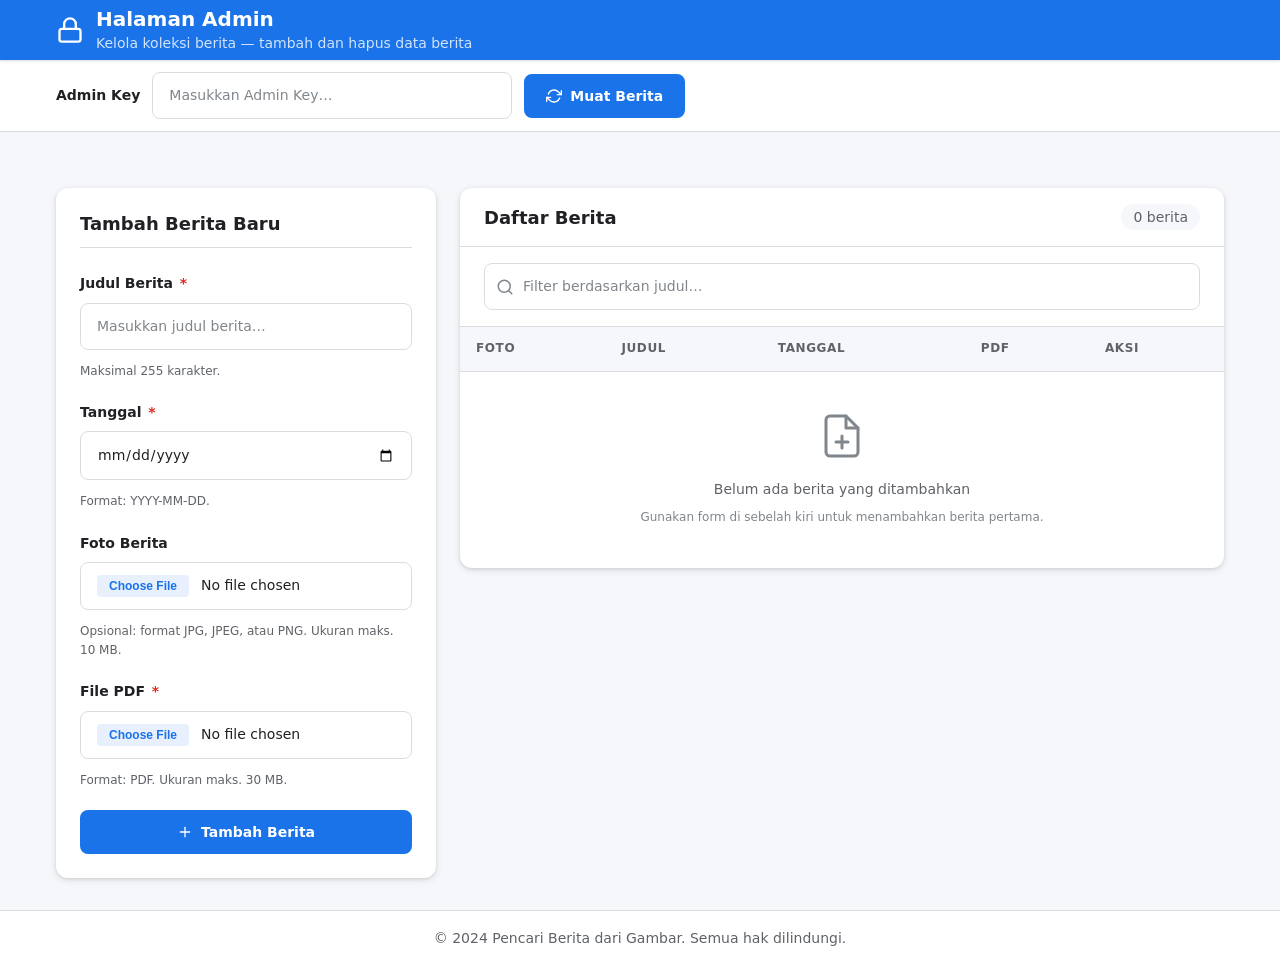
<file: static/admin.html>
<!DOCTYPE html>
<html lang="id">
<head>
  <meta charset="UTF-8" />
  <meta name="viewport" content="width=device-width, initial-scale=1.0" />
  <title>Admin - Pencari Berita dari Gambar</title>
  <link rel="stylesheet" href="/static/css/style.css" />
</head>
<body>

  <!-- ================================================================
       Header
       ================================================================ -->
  <header class="site-header" role="banner">
    <div class="container">
      <div class="site-header__inner">
        <!-- Ikon kunci admin (SVG inline) -->
        <svg xmlns="http://www.w3.org/2000/svg" width="28" height="28"
             viewBox="0 0 24 24" fill="none" stroke="currentColor"
             stroke-width="2" stroke-linecap="round" stroke-linejoin="round"
             aria-hidden="true" focusable="false">
          <rect x="3" y="11" width="18" height="11" rx="2" ry="2"/>
          <path d="M7 11V7a5 5 0 0 1 10 0v4"/>
        </svg>
        <div>
          <h1 class="site-header__title">Halaman Admin</h1>
          <p class="site-header__subtitle">Kelola koleksi berita — tambah dan hapus data berita</p>
        </div>
      </div>
    </div>
  </header>

  <!-- ================================================================
       Bar Admin Key
       ================================================================ -->
  <div class="admin-key-bar" id="admin-key-bar" role="region" aria-label="Autentikasi Admin">
    <div class="container">
      <div class="admin-key-bar__inner">
        <label class="admin-key-bar__label" for="admin-key-input">
          Admin Key
        </label>
        <input
          class="form-control admin-key-bar__input"
          type="password"
          id="admin-key-input"
          name="admin-key"
          placeholder="Masukkan Admin Key…"
          autocomplete="current-password"
          aria-label="Masukkan Admin Key untuk mengakses halaman admin"
          aria-required="true"
        />
        <button
          class="btn btn--primary"
          type="button"
          id="btn-muat-berita"
          aria-label="Muat daftar berita menggunakan Admin Key yang dimasukkan"
        >
          <!-- Ikon refresh -->
          <svg xmlns="http://www.w3.org/2000/svg" width="16" height="16"
               viewBox="0 0 24 24" fill="none" stroke="currentColor"
               stroke-width="2" stroke-linecap="round" stroke-linejoin="round"
               aria-hidden="true" focusable="false">
            <polyline points="23 4 23 10 17 10"/>
            <polyline points="1 20 1 14 7 14"/>
            <path d="M3.51 9a9 9 0 0 1 14.85-3.36L23 10
                     M1 14l4.64 4.36A9 9 0 0 0 20.49 15"/>
          </svg>
          Muat Berita
        </button>
      </div>
    </div>
  </div>

  <!-- ================================================================
       Pesan Status Global (sukses / error dari aksi admin)
       ================================================================ -->
  <div class="container">
    <!-- Pesan Sukses -->
    <div
      class="alert alert--success"
      id="status-message-success"
      role="status"
      aria-live="polite"
      style="margin-top: var(--space-4);"
    >
      <svg class="alert__icon" xmlns="http://www.w3.org/2000/svg"
           viewBox="0 0 24 24" fill="none" stroke="currentColor"
           stroke-width="2" stroke-linecap="round" stroke-linejoin="round"
           aria-hidden="true" focusable="false">
        <polyline points="20 6 9 17 4 12"/>
      </svg>
      <div class="alert__body">
        <p class="alert__text" id="status-message-success-text"></p>
      </div>
      <button class="alert__close" type="button"
              id="btn-tutup-sukses" aria-label="Tutup pesan sukses">
        <svg xmlns="http://www.w3.org/2000/svg" width="16" height="16"
             viewBox="0 0 24 24" fill="none" stroke="currentColor"
             stroke-width="2" stroke-linecap="round" stroke-linejoin="round"
             aria-hidden="true" focusable="false">
          <line x1="18" y1="6" x2="6" y2="18"/>
          <line x1="6" y1="6" x2="18" y2="18"/>
        </svg>
      </button>
    </div>

    <!-- Pesan Error -->
    <div
      class="alert alert--error"
      id="status-message-error"
      role="alert"
      aria-live="assertive"
      style="margin-top: var(--space-4);"
    >
      <svg class="alert__icon" xmlns="http://www.w3.org/2000/svg"
           viewBox="0 0 24 24" fill="none" stroke="currentColor"
           stroke-width="2" stroke-linecap="round" stroke-linejoin="round"
           aria-hidden="true" focusable="false">
        <circle cx="12" cy="12" r="10"/>
        <line x1="12" y1="8" x2="12" y2="12"/>
        <line x1="12" y1="16" x2="12.01" y2="16"/>
      </svg>
      <div class="alert__body">
        <p class="alert__text" id="status-message-error-text"></p>
      </div>
      <button class="alert__close" type="button"
              id="btn-tutup-error" aria-label="Tutup pesan error">
        <svg xmlns="http://www.w3.org/2000/svg" width="16" height="16"
             viewBox="0 0 24 24" fill="none" stroke="currentColor"
             stroke-width="2" stroke-linecap="round" stroke-linejoin="round"
             aria-hidden="true" focusable="false">
          <line x1="18" y1="6" x2="6" y2="18"/>
          <line x1="6" y1="6" x2="18" y2="18"/>
        </svg>
      </button>
    </div>
  </div>

  <!-- ================================================================
       Konten Utama
       ================================================================ -->
  <main class="site-main" id="main-content">
    <div class="container">

      <!-- Tata letak dua kolom (desktop ≥1024px) / satu kolom (mobile) -->
      <div class="admin-layout">

        <!-- ============================================================
             Kolom Kiri / Atas: Form Tambah Berita
             ============================================================ -->
        <section class="admin-form-panel" aria-labelledby="form-panel-title">
          <h2 class="admin-form-panel__title" id="form-panel-title">
            Tambah Berita Baru
          </h2>

          <form
            class="form"
            id="form-tambah-berita"
            novalidate
            aria-label="Form penambahan berita baru"
          >

            <!-- ---- Judul Berita ---- -->
            <div class="form-group">
              <label class="form-label" for="input-judul">
                Judul Berita
                <span class="form-label__required" aria-hidden="true">*</span>
              </label>
              <input
                class="form-control"
                type="text"
                id="input-judul"
                name="judul"
                placeholder="Masukkan judul berita…"
                maxlength="255"
                autocomplete="off"
                aria-required="true"
                aria-describedby="judul-hint judul-error"
              />
              <span class="form-hint" id="judul-hint">Maksimal 255 karakter.</span>
              <span class="form-error-text" id="judul-error" role="alert"></span>
            </div>

            <!-- ---- Tanggal ---- -->
            <div class="form-group">
              <label class="form-label" for="input-tanggal">
                Tanggal
                <span class="form-label__required" aria-hidden="true">*</span>
              </label>
              <input
                class="form-control"
                type="date"
                id="input-tanggal"
                name="tanggal"
                aria-required="true"
                aria-describedby="tanggal-hint tanggal-error"
              />
              <span class="form-hint" id="tanggal-hint">Format: YYYY-MM-DD.</span>
              <span class="form-error-text" id="tanggal-error" role="alert"></span>
            </div>

            <!-- ---- Foto Berita ---- -->
            <div class="form-group">
              <label class="form-label" for="input-foto">
                Foto Berita
              </label>
              <input
                class="form-control-file"
                type="file"
                id="input-foto"
                name="foto"
                accept=".jpg,.jpeg,.png"
                aria-describedby="foto-hint foto-error"
              />
              <span class="form-hint" id="foto-hint">Opsional: format JPG, JPEG, atau PNG. Ukuran maks. 10 MB.</span>
              <span class="form-error-text" id="foto-error" role="alert"></span>
            </div>

            <!-- ---- File PDF ---- -->
            <div class="form-group">
              <label class="form-label" for="input-pdf">
                File PDF
                <span class="form-label__required" aria-hidden="true">*</span>
              </label>
              <input
                class="form-control-file"
                type="file"
                id="input-pdf"
                name="pdf"
                accept=".pdf"
                aria-required="true"
                aria-describedby="pdf-hint pdf-error"
              />
              <span class="form-hint" id="pdf-hint">Format: PDF. Ukuran maks. 30 MB.</span>
              <span class="form-error-text" id="pdf-error" role="alert"></span>
            </div>

            <!-- ---- Tombol Submit ---- -->
            <div>
              <button
                class="btn btn--primary btn--full"
                type="submit"
                id="btn-tambah-berita"
                aria-label="Tambahkan berita baru ke database"
              >
                <!-- Ikon tambah -->
                <svg xmlns="http://www.w3.org/2000/svg" width="16" height="16"
                     viewBox="0 0 24 24" fill="none" stroke="currentColor"
                     stroke-width="2" stroke-linecap="round" stroke-linejoin="round"
                     aria-hidden="true" focusable="false">
                  <line x1="12" y1="5" x2="12" y2="19"/>
                  <line x1="5" y1="12" x2="19" y2="12"/>
                </svg>
                Tambah Berita
              </button>
            </div>

          </form><!-- /form-tambah-berita -->

        </section><!-- /admin-form-panel -->

        <!-- ============================================================
             Kolom Kanan / Bawah: Daftar Berita
             ============================================================ -->
        <section class="admin-list-panel" aria-labelledby="list-panel-title">

          <!-- Header daftar: judul + jumlah total -->
          <div class="admin-list-panel__header">
            <h2 class="admin-list-panel__title" id="list-panel-title">
              Daftar Berita
            </h2>
            <span
              class="admin-list-panel__count"
              id="jumlah-berita"
              aria-live="polite"
              aria-label="Jumlah total berita yang terdaftar"
            >
              0 berita
            </span>
          </div>

          <!-- ---- Input Filter Judul ---- -->
          <div style="padding: var(--space-4) var(--space-6); border-bottom: 1px solid var(--border);">
            <div class="input-search-wrapper" role="search">
              <!-- Ikon kaca pembesar -->
              <svg class="input-search-wrapper__icon"
                   xmlns="http://www.w3.org/2000/svg"
                   viewBox="0 0 24 24" fill="none" stroke="currentColor"
                   stroke-width="2" stroke-linecap="round" stroke-linejoin="round"
                   aria-hidden="true" focusable="false">
                <circle cx="11" cy="11" r="8"/>
                <line x1="21" y1="21" x2="16.65" y2="16.65"/>
              </svg>
              <input
                class="form-control"
                type="search"
                id="input-filter"
                name="filter"
                placeholder="Filter berdasarkan judul…"
                autocomplete="off"
                aria-label="Filter daftar berita berdasarkan judul"
                aria-controls="daftar-berita"
              />
            </div>
          </div>

          <!-- ---- Indikator Loading Daftar ---- -->
          <div
            class="loading-indicator"
            id="loading-daftar"
            role="status"
            aria-live="polite"
            aria-label="Sedang memuat daftar berita"
          >
            <div class="loading-spinner" aria-hidden="true"></div>
            <p class="loading-indicator__text">Memuat daftar berita&hellip;</p>
          </div>

          <!-- ---- Tabel Daftar Berita ---- -->
          <div class="news-table-wrapper" id="daftar-berita" role="region" aria-label="Daftar berita terdaftar">
            <table class="news-table" id="tabel-berita" aria-label="Tabel daftar berita">
              <thead>
                <tr>
                  <th scope="col">Foto</th>
                  <th scope="col">Judul</th>
                  <th scope="col">Tanggal</th>
                  <th scope="col">PDF</th>
                  <th scope="col">Aksi</th>
                </tr>
              </thead>
              <tbody id="tbody-berita" aria-live="polite">
                <!-- Baris berita dirender oleh admin.js -->
              </tbody>
            </table>
          </div>

          <!-- ---- Pesan Daftar Kosong (tidak ada berita sama sekali) ---- -->
          <div
            class="list-empty"
            id="pesan-kosong"
            role="status"
            aria-live="polite"
          >
            <svg class="list-empty__icon" xmlns="http://www.w3.org/2000/svg"
                 viewBox="0 0 24 24" fill="none" stroke="currentColor"
                 stroke-width="1.5" stroke-linecap="round" stroke-linejoin="round"
                 aria-hidden="true" focusable="false">
              <path d="M14 2H6a2 2 0 0 0-2 2v16
                       a2 2 0 0 0 2 2h12a2 2 0 0 0 2-2V8z"/>
              <polyline points="14 2 14 8 20 8"/>
              <line x1="12" y1="18" x2="12" y2="12"/>
              <line x1="9" y1="15" x2="15" y2="15"/>
            </svg>
            <p class="list-empty__text">Belum ada berita yang ditambahkan</p>
            <p class="list-empty__hint">
              Gunakan form di sebelah kiri untuk menambahkan berita pertama.
            </p>
          </div>

          <!-- ---- Pesan Filter Tidak Cocok ---- -->
          <div
            class="search-empty"
            id="pesan-filter-kosong"
            role="status"
            aria-live="polite"
          >
            <svg xmlns="http://www.w3.org/2000/svg" width="40" height="40"
                 viewBox="0 0 24 24" fill="none" stroke="currentColor"
                 stroke-width="1.5" stroke-linecap="round" stroke-linejoin="round"
                 style="margin-inline: auto; margin-bottom: var(--space-3); color: var(--text-light);"
                 aria-hidden="true" focusable="false">
              <circle cx="11" cy="11" r="8"/>
              <line x1="21" y1="21" x2="16.65" y2="16.65"/>
              <line x1="8" y1="11" x2="14" y2="11"/>
            </svg>
            <p>Tidak ada berita yang cocok dengan kata kunci tersebut.</p>
          </div>

        </section><!-- /admin-list-panel -->

      </div><!-- /admin-layout -->

    </div><!-- /container -->
  </main>

  <!-- ================================================================
       Dialog Konfirmasi Hapus
       ================================================================ -->
  <div
    class="dialog-backdrop"
    id="dialog-hapus"
    role="dialog"
    aria-modal="true"
    aria-labelledby="dialog-hapus-title"
    aria-describedby="dialog-hapus-message"
  >
    <div class="dialog">
      <!-- Ikon peringatan -->
      <div class="dialog__icon" aria-hidden="true">
        <svg xmlns="http://www.w3.org/2000/svg" width="24" height="24"
             viewBox="0 0 24 24" fill="none" stroke="currentColor"
             stroke-width="2" stroke-linecap="round" stroke-linejoin="round">
          <polyline points="3 6 5 6 21 6"/>
          <path d="M19 6l-1 14a2 2 0 0 1-2 2H8
                   a2 2 0 0 1-2-2L5 6"/>
          <path d="M10 11v6"/>
          <path d="M14 11v6"/>
          <path d="M9 6V4a1 1 0 0 1 1-1h4
                   a1 1 0 0 1 1 1v2"/>
        </svg>
      </div>
      <h3 class="dialog__title" id="dialog-hapus-title">Hapus Berita?</h3>
      <p class="dialog__message" id="dialog-hapus-message">
        Apakah Anda yakin ingin menghapus berita
        <strong id="dialog-hapus-judul"></strong>?
        Tindakan ini tidak dapat dibatalkan.
      </p>
      <div class="dialog__actions">
        <button
          class="btn btn--secondary"
          type="button"
          id="btn-batal-hapus"
          aria-label="Batal, jangan hapus berita ini"
        >
          Batal
        </button>
        <button
          class="btn btn--danger"
          type="button"
          id="btn-konfirmasi-hapus"
          aria-label="Konfirmasi hapus berita"
          data-id=""
        >
          <!-- Ikon hapus -->
          <svg xmlns="http://www.w3.org/2000/svg" width="16" height="16"
               viewBox="0 0 24 24" fill="none" stroke="currentColor"
               stroke-width="2" stroke-linecap="round" stroke-linejoin="round"
               aria-hidden="true" focusable="false">
            <polyline points="3 6 5 6 21 6"/>
            <path d="M19 6l-1 14a2 2 0 0 1-2 2H8
                     a2 2 0 0 1-2-2L5 6"/>
          </svg>
          Hapus
        </button>
      </div>
    </div>
  </div>

  <!-- ================================================================
       Container Toast Notifikasi
       ================================================================ -->
  <div
    class="toast-container"
    id="toast-container"
    aria-live="polite"
    aria-atomic="false"
  ></div>

  <!-- ================================================================
       Footer
       ================================================================ -->
  <footer class="site-footer" role="contentinfo">
    <div class="container">
      <p>&copy; 2024 Pencari Berita dari Gambar. Semua hak dilindungi.</p>
    </div>
  </footer>

  <!-- ================================================================
       Script
       ================================================================ -->
  <script src="/static/js/admin.js" defer></script>

</body>
</html>
</file>
<file: static/css/style.css>
/* ==========================================================================
   Aplikasi Pencari Berita dari Gambar
   style.css — Layout responsif & komponen UI
   ========================================================================== */

/* --------------------------------------------------------------------------
   1. CSS Custom Properties (Variables)
   -------------------------------------------------------------------------- */
:root {
  /* Warna utama */
  --primary:        #1a73e8;
  --primary-hover:  #1557b0;
  --primary-light:  #e8f0fe;

  /* Warna latar & teks */
  --bg:             #f5f7fa;
  --bg-white:       #ffffff;
  --text:           #202124;
  --text-secondary: #5f6368;
  --text-light:     #80868b;

  /* Warna batas & kartu */
  --border:         #dadce0;
  --border-focus:   #1a73e8;
  --card-bg:        #ffffff;
  --card-bg-hover:  #f8f9fa;

  /* Bayangan */
  --shadow-sm:      0 1px 3px rgba(60,64,67,.12), 0 1px 2px rgba(60,64,67,.08);
  --shadow:         0 2px 6px rgba(60,64,67,.15), 0 1px 3px rgba(60,64,67,.10);
  --shadow-lg:      0 4px 16px rgba(60,64,67,.18), 0 2px 6px rgba(60,64,67,.12);
  --shadow-dialog:  0 8px 32px rgba(60,64,67,.28);

  /* Status */
  --error:          #d93025;
  --error-bg:       #fce8e6;
  --error-border:   #f5c6c2;
  --success:        #188038;
  --success-bg:     #e6f4ea;
  --success-border: #b7dfbf;
  --warning:        #e37400;
  --warning-bg:     #fef7e0;
  --warning-border: #fad57e;
  --info:           #1a73e8;
  --info-bg:        #e8f0fe;
  --info-border:    #aecbfa;

  /* Dimensi */
  --radius-sm:      4px;
  --radius:         8px;
  --radius-lg:      12px;
  --radius-xl:      16px;
  --radius-pill:    999px;

  /* Tipografi */
  --font-family:    'Segoe UI', system-ui, -apple-system, sans-serif;
  --font-size-xs:   0.75rem;   /* 12px */
  --font-size-sm:   0.875rem;  /* 14px */
  --font-size-base: 1rem;      /* 16px */
  --font-size-lg:   1.125rem;  /* 18px */
  --font-size-xl:   1.25rem;   /* 20px */
  --font-size-2xl:  1.5rem;    /* 24px */
  --font-size-3xl:  1.875rem;  /* 30px */

  /* Spasi */
  --space-1:  0.25rem;  /* 4px  */
  --space-2:  0.5rem;   /* 8px  */
  --space-3:  0.75rem;  /* 12px */
  --space-4:  1rem;     /* 16px */
  --space-5:  1.25rem;  /* 20px */
  --space-6:  1.5rem;   /* 24px */
  --space-8:  2rem;     /* 32px */
  --space-10: 2.5rem;   /* 40px */
  --space-12: 3rem;     /* 48px */

  /* Ukuran sentuh minimum (aksesibilitas mobile) */
  --touch-target: 44px;

  /* Transisi */
  --transition:       150ms ease;
  --transition-slow:  300ms ease;

  /* Header */
  --header-height: 60px;
}

/* --------------------------------------------------------------------------
   2. CSS Reset & Base
   -------------------------------------------------------------------------- */
*,
*::before,
*::after {
  box-sizing: border-box;
  margin: 0;
  padding: 0;
}

html {
  font-size: 16px;
  -webkit-text-size-adjust: 100%;
  scroll-behavior: smooth;
}

body {
  font-family: var(--font-family);
  font-size: var(--font-size-base);
  line-height: 1.6;
  color: var(--text);
  background-color: var(--bg);
  min-height: 100vh;
}

img {
  max-width: 100%;
  height: auto;
  display: block;
}

a {
  color: var(--primary);
  text-decoration: none;
}

a:hover {
  text-decoration: underline;
}

ul,
ol {
  list-style: none;
}

button,
input,
select,
textarea {
  font-family: inherit;
  font-size: inherit;
}

button {
  cursor: pointer;
  border: none;
  background: none;
}

h1, h2, h3, h4, h5, h6 {
  line-height: 1.3;
  color: var(--text);
}

p {
  margin-bottom: var(--space-4);
}

p:last-child {
  margin-bottom: 0;
}

/* --------------------------------------------------------------------------
   3. Tata Letak (Layout) — Umum
   -------------------------------------------------------------------------- */

/* Container */
.container {
  width: 100%;
  max-width: 1200px;
  margin-inline: auto;
  padding-inline: var(--space-4);
}

/* Header */
.site-header {
  background-color: var(--primary);
  color: #fff;
  height: var(--header-height);
  display: flex;
  align-items: center;
  box-shadow: var(--shadow-sm);
  position: sticky;
  top: 0;
  z-index: 100;
}

.site-header__inner {
  display: flex;
  align-items: center;
  gap: var(--space-3);
}

.site-header__title {
  font-size: var(--font-size-xl);
  font-weight: 600;
  color: #fff;
}

.site-header__subtitle {
  font-size: var(--font-size-sm);
  color: rgba(255,255,255,0.8);
}

/* Main */
.site-main {
  padding-block: var(--space-8);
}

/* Footer */
.site-footer {
  background-color: var(--bg-white);
  border-top: 1px solid var(--border);
  padding-block: var(--space-4);
  text-align: center;
  color: var(--text-secondary);
  font-size: var(--font-size-sm);
  margin-top: auto;
}

/* Section */
.section {
  margin-bottom: var(--space-8);
}

.section__title {
  font-size: var(--font-size-xl);
  font-weight: 600;
  margin-bottom: var(--space-4);
  color: var(--text);
}

.section__subtitle {
  font-size: var(--font-size-sm);
  color: var(--text-secondary);
  margin-bottom: var(--space-6);
}

/* --------------------------------------------------------------------------
   4. Halaman Pencarian (Search Page) — index.html
   -------------------------------------------------------------------------- */

/* Layout utama search page: panel unggah dan hasil tidak saling menekan. */
.search-layout {
  display: grid;
  grid-template-columns: 1fr;
  gap: var(--space-6);
}

@media (min-width: 900px) {
  .search-layout {
    grid-template-columns: minmax(300px, 360px) minmax(0, 1fr);
    align-items: start;
  }
}

/* Panel kiri: form upload */
.search-panel {
  min-width: 0;
  background-color: var(--card-bg);
  border-radius: var(--radius-lg);
  box-shadow: var(--shadow);
  padding: var(--space-6);
}

.search-panel__title {
  font-size: var(--font-size-lg);
  font-weight: 600;
  margin-bottom: var(--space-2);
}

.search-panel__desc {
  font-size: var(--font-size-sm);
  color: var(--text-secondary);
  margin-bottom: var(--space-6);
}

/* Area drop file / upload gambar */
.upload-area {
  border: 2px dashed var(--border);
  border-radius: var(--radius);
  padding: var(--space-8) var(--space-4);
  text-align: center;
  cursor: pointer;
  transition: border-color var(--transition), background-color var(--transition);
  position: relative;
  min-height: 160px;
  display: flex;
  flex-direction: column;
  align-items: center;
  justify-content: center;
  gap: var(--space-3);
}

.upload-area:hover,
.upload-area:focus-within {
  border-color: var(--border-focus);
  background-color: var(--primary-light);
}

.upload-area--drag-over {
  border-color: var(--primary);
  background-color: var(--primary-light);
}

.upload-area__icon {
  width: 48px;
  height: 48px;
  color: var(--text-light);
}

.upload-area__text {
  font-size: var(--font-size-sm);
  color: var(--text-secondary);
}

.upload-area__hint {
  font-size: var(--font-size-xs);
  color: var(--text-light);
}

/* Input file tersembunyi (dikontrol lewat label / JS) */
.upload-area__input {
  position: absolute;
  inset: 0;
  width: 100%;
  height: 100%;
  opacity: 0;
  cursor: pointer;
}

/* Pratinjau gambar */
.preview-container {
  margin-top: var(--space-4);
  display: none; /* ditampilkan via JS */
}

.preview-container--visible {
  display: flex;
  flex-direction: column;
  align-items: stretch;
  gap: var(--space-2);
}

.preview-image {
  width: 100%;
  max-height: min(42vh, 360px);
  object-fit: contain;
  border-radius: var(--radius);
  border: 1px solid var(--border);
  background-color: var(--bg);
}

.preview-filename {
  font-size: var(--font-size-xs);
  color: var(--text-secondary);
  margin-top: var(--space-2);
  text-align: center;
  word-break: break-all;
}

.preview-actions {
  display: flex;
  gap: var(--space-3);
}

.preview-actions .btn {
  flex: 1;
}

/* Panel kanan: hasil pencarian + PDF viewer */
.results-panel {
  min-width: 0;
  display: flex;
  flex-direction: column;
  gap: var(--space-6);
}

#results-container,
#results-container .result-cards {
  min-width: 0;
}

@media (max-width: 599px) {
  .search-panel {
    padding: var(--space-4);
  }

  .search-panel__desc {
    margin-bottom: var(--space-4);
  }

  .upload-area {
    min-height: 140px;
    padding: var(--space-6) var(--space-3);
  }

  .preview-image {
    max-height: 52vh;
  }

  .preview-actions {
    flex-direction: column;
  }

  .preview-actions .btn {
    width: 100%;
  }
}

/* Kartu hasil berita */
.result-cards {
  display: grid;
  grid-template-columns: 1fr;
  gap: var(--space-4);
}

@media (min-width: 1024px) {
  .result-cards {
    grid-template-columns: repeat(auto-fill, minmax(260px, 1fr));
  }
}

.result-card {
  background-color: var(--card-bg);
  border-radius: var(--radius-lg);
  box-shadow: var(--shadow-sm);
  border: 1px solid var(--border);
  overflow: hidden;
  transition: box-shadow var(--transition), transform var(--transition);
}

.result-card:hover {
  box-shadow: var(--shadow);
  transform: translateY(-2px);
}

.result-card--active {
  border-color: var(--primary);
  box-shadow: 0 0 0 2px var(--primary-light), var(--shadow);
}

.result-card__thumbnail {
  width: 100%;
  height: 160px;
  object-fit: cover;
  background-color: var(--bg);
}

.result-card__body {
  padding: var(--space-4);
}

.result-card__title {
  font-size: var(--font-size-base);
  font-weight: 600;
  margin-bottom: var(--space-2);
  /* Batasi 2 baris teks */
  display: -webkit-box;
  -webkit-box-orient: vertical;
  -webkit-line-clamp: 2;
  overflow: hidden;
}

.result-card__meta {
  display: flex;
  gap: var(--space-3);
  align-items: center;
  margin-bottom: var(--space-3);
  flex-wrap: wrap;
}

.result-card__date {
  font-size: var(--font-size-xs);
  color: var(--text-secondary);
  display: flex;
  align-items: center;
  gap: var(--space-1);
}

.result-card__score {
  font-size: var(--font-size-xs);
  font-weight: 600;
  background-color: var(--primary-light);
  color: var(--primary);
  padding: 2px var(--space-2);
  border-radius: var(--radius-pill);
}

.result-card__score--good {
  background-color: var(--success-bg);
  color: var(--success);
}

.result-card__score--medium {
  background-color: var(--warning-bg);
  color: var(--warning);
}

/* PDF Viewer */
.pdf-viewer {
  background-color: var(--card-bg);
  border-radius: var(--radius-lg);
  box-shadow: var(--shadow);
  overflow: hidden;
  display: none; /* ditampilkan via JS */
}

.pdf-viewer--visible {
  display: block;
}

.pdf-viewer__header {
  display: flex;
  align-items: center;
  justify-content: space-between;
  padding: var(--space-3) var(--space-4);
  background-color: var(--bg);
  border-bottom: 1px solid var(--border);
  gap: var(--space-3);
  flex-wrap: wrap;
}

.pdf-viewer__title {
  font-size: var(--font-size-sm);
  font-weight: 600;
  color: var(--text);
  flex: 1;
  min-width: 0;
  white-space: nowrap;
  overflow: hidden;
  text-overflow: ellipsis;
}

.pdf-viewer__iframe {
  width: 100%;
  height: 600px;
  border: none;
  display: block;
}

@media (max-width: 767px) {
  .pdf-viewer__iframe {
    height: 400px;
  }
}

/* Pesan "tidak ditemukan" */
.no-results {
  background-color: var(--card-bg);
  border-radius: var(--radius-lg);
  padding: var(--space-10);
  text-align: center;
  border: 1px solid var(--border);
  display: none;
}

.no-results--visible {
  display: block;
}

.no-results__icon {
  width: 56px;
  height: 56px;
  margin-inline: auto;
  margin-bottom: var(--space-4);
  color: var(--text-light);
}

.no-results__text {
  font-size: var(--font-size-lg);
  font-weight: 600;
  color: var(--text-secondary);
  margin-bottom: var(--space-2);
}

.no-results__hint {
  font-size: var(--font-size-sm);
  color: var(--text-light);
  margin-bottom: 0;
}

/* --------------------------------------------------------------------------
   5. Halaman Admin (Admin Page) — admin.html
   -------------------------------------------------------------------------- */

/* Bar Admin Key di atas halaman */
.admin-key-bar {
  background-color: var(--card-bg);
  border-bottom: 1px solid var(--border);
  padding-block: var(--space-3);
  margin-bottom: var(--space-6);
}

.admin-key-bar__inner {
  display: flex;
  align-items: center;
  gap: var(--space-3);
  flex-wrap: wrap;
}

.admin-key-bar__label {
  font-size: var(--font-size-sm);
  font-weight: 600;
  color: var(--text);
  white-space: nowrap;
}

.admin-key-bar__input {
  flex: 1;
  min-width: 200px;
  max-width: 360px;
}

/* Layout utama Admin (desktop ≥1024px): dua kolom */
.admin-layout {
  display: grid;
  grid-template-columns: 1fr;
  gap: var(--space-6);
}

@media (min-width: 1024px) {
  .admin-layout {
    grid-template-columns: 380px 1fr;
    align-items: start;
  }
}

/* Panel form tambah berita */
.admin-form-panel {
  background-color: var(--card-bg);
  border-radius: var(--radius-lg);
  box-shadow: var(--shadow);
  padding: var(--space-6);
  position: sticky;
  top: calc(var(--header-height) + var(--space-4));
}

.admin-form-panel__title {
  font-size: var(--font-size-lg);
  font-weight: 600;
  margin-bottom: var(--space-6);
  padding-bottom: var(--space-3);
  border-bottom: 1px solid var(--border);
}

/* Panel daftar berita */
.admin-list-panel {
  background-color: var(--card-bg);
  border-radius: var(--radius-lg);
  box-shadow: var(--shadow);
  overflow: hidden;
}

.admin-list-panel__header {
  padding: var(--space-4) var(--space-6);
  border-bottom: 1px solid var(--border);
  display: flex;
  align-items: center;
  gap: var(--space-4);
  flex-wrap: wrap;
}

.admin-list-panel__title {
  font-size: var(--font-size-lg);
  font-weight: 600;
  flex: 1;
  min-width: 0;
}

.admin-list-panel__count {
  font-size: var(--font-size-sm);
  color: var(--text-secondary);
  background-color: var(--bg);
  padding: 2px var(--space-3);
  border-radius: var(--radius-pill);
  white-space: nowrap;
}

/* Tabel daftar berita */
.news-table-wrapper {
  overflow-x: auto;
  -webkit-overflow-scrolling: touch;
}

.news-table {
  width: 100%;
  border-collapse: collapse;
  min-width: 560px;
  font-size: var(--font-size-sm);
}

.news-table thead {
  background-color: var(--bg);
}

.news-table th {
  text-align: left;
  padding: var(--space-3) var(--space-4);
  font-weight: 600;
  color: var(--text-secondary);
  font-size: var(--font-size-xs);
  text-transform: uppercase;
  letter-spacing: 0.05em;
  border-bottom: 1px solid var(--border);
  white-space: nowrap;
}

.news-table td {
  padding: var(--space-3) var(--space-4);
  border-bottom: 1px solid var(--border);
  vertical-align: middle;
}

.news-table tbody tr:last-child td {
  border-bottom: none;
}

.news-table tbody tr:hover td {
  background-color: var(--card-bg-hover);
}

/* Thumbnail foto di tabel */
.news-thumbnail {
  width: 56px;
  height: 56px;
  object-fit: cover;
  border-radius: var(--radius-sm);
  border: 1px solid var(--border);
  background-color: var(--bg);
  flex-shrink: 0;
}

.news-thumbnail--placeholder {
  display: flex;
  align-items: center;
  justify-content: center;
  background-color: var(--bg);
  color: var(--text-light);
  width: 56px;
  height: 56px;
  border-radius: var(--radius-sm);
  border: 1px solid var(--border);
}

/* Judul di tabel */
.news-table__title {
  font-weight: 500;
  color: var(--text);
  max-width: 280px;
  white-space: normal;
  word-break: break-word;
}

/* Tanggal di tabel */
.news-table__date {
  white-space: nowrap;
  color: var(--text-secondary);
}

/* Tautan PDF di tabel */
.news-table__pdf-link {
  display: inline-flex;
  align-items: center;
  gap: var(--space-1);
  font-size: var(--font-size-xs);
  font-weight: 500;
  padding: var(--space-1) var(--space-2);
  border-radius: var(--radius-sm);
  color: var(--primary);
  border: 1px solid var(--primary);
  transition: background-color var(--transition), color var(--transition);
  min-height: var(--touch-target);
  min-width: var(--touch-target);
  justify-content: center;
}

.news-table__pdf-link:hover {
  background-color: var(--primary);
  color: #fff;
  text-decoration: none;
}

/* Pesan daftar kosong */
.list-empty {
  padding: var(--space-10);
  text-align: center;
  color: var(--text-secondary);
  font-size: var(--font-size-sm);
}

.list-empty__icon {
  width: 48px;
  height: 48px;
  margin-inline: auto;
  margin-bottom: var(--space-3);
  color: var(--text-light);
}

.list-empty__text {
  font-weight: 500;
  margin-bottom: var(--space-2);
}

.list-empty__hint {
  color: var(--text-light);
  font-size: var(--font-size-xs);
}

/* Pesan pencarian tidak cocok */
.search-empty {
  padding: var(--space-8);
  text-align: center;
  color: var(--text-secondary);
  font-size: var(--font-size-sm);
  display: none;
}

.search-empty--visible {
  display: block;
}

/* --------------------------------------------------------------------------
   6. Komponen Form
   -------------------------------------------------------------------------- */

.form {
  display: flex;
  flex-direction: column;
  gap: var(--space-5);
}

.form-group {
  display: flex;
  flex-direction: column;
  gap: var(--space-2);
}

.form-label {
  font-size: var(--font-size-sm);
  font-weight: 600;
  color: var(--text);
}

.form-label__required {
  color: var(--error);
  margin-left: 2px;
}

.form-hint {
  font-size: var(--font-size-xs);
  color: var(--text-secondary);
  margin-top: var(--space-1);
}

/* Input teks, tanggal, dsb. */
.form-control {
  width: 100%;
  padding: var(--space-3) var(--space-4);
  border: 1px solid var(--border);
  border-radius: var(--radius);
  background-color: var(--bg-white);
  color: var(--text);
  font-size: var(--font-size-sm);
  line-height: 1.5;
  transition: border-color var(--transition), box-shadow var(--transition);
  min-height: var(--touch-target);
  appearance: none;
  -webkit-appearance: none;
}

.form-control:focus {
  outline: none;
  border-color: var(--border-focus);
  box-shadow: 0 0 0 3px rgba(26,115,232,.18);
}

.form-control::placeholder {
  color: var(--text-light);
}

.form-control:disabled {
  background-color: var(--bg);
  color: var(--text-light);
  cursor: not-allowed;
}

.form-control--error {
  border-color: var(--error);
  background-color: var(--error-bg);
}

.form-control--error:focus {
  box-shadow: 0 0 0 3px rgba(217,48,37,.18);
}

/* Input file */
.form-control-file {
  width: 100%;
  padding: var(--space-3) var(--space-4);
  border: 1px solid var(--border);
  border-radius: var(--radius);
  background-color: var(--bg-white);
  font-size: var(--font-size-sm);
  color: var(--text);
  cursor: pointer;
  transition: border-color var(--transition);
  min-height: var(--touch-target);
}

.form-control-file:focus {
  outline: none;
  border-color: var(--border-focus);
  box-shadow: 0 0 0 3px rgba(26,115,232,.18);
}

.form-control-file::file-selector-button {
  padding: var(--space-1) var(--space-3);
  background-color: var(--primary-light);
  color: var(--primary);
  border: none;
  border-radius: var(--radius-sm);
  font-size: var(--font-size-xs);
  font-weight: 600;
  cursor: pointer;
  margin-right: var(--space-3);
  transition: background-color var(--transition);
}

.form-control-file::file-selector-button:hover {
  background-color: var(--primary);
  color: #fff;
}

/* Pesan error pada field form */
.form-error-text {
  font-size: var(--font-size-xs);
  color: var(--error);
  display: none;
  margin-top: var(--space-1);
}

.form-error-text--visible {
  display: block;
}

/* Input dengan ikon pencarian */
.input-search-wrapper {
  position: relative;
}

.input-search-wrapper__icon {
  position: absolute;
  left: var(--space-3);
  top: 50%;
  transform: translateY(-50%);
  width: 18px;
  height: 18px;
  color: var(--text-light);
  pointer-events: none;
}

.input-search-wrapper .form-control {
  padding-left: calc(var(--space-3) + 18px + var(--space-2));
}

/* --------------------------------------------------------------------------
   7. Komponen Tombol (Button)
   -------------------------------------------------------------------------- */

.btn {
  display: inline-flex;
  align-items: center;
  justify-content: center;
  gap: var(--space-2);
  padding: 0 var(--space-5);
  height: var(--touch-target);
  min-width: var(--touch-target);
  border-radius: var(--radius);
  font-size: var(--font-size-sm);
  font-weight: 600;
  line-height: 1;
  cursor: pointer;
  border: 2px solid transparent;
  transition: background-color var(--transition), color var(--transition),
              border-color var(--transition), box-shadow var(--transition),
              transform var(--transition);
  white-space: nowrap;
  text-decoration: none;
  user-select: none;
  -webkit-user-select: none;
}

.btn:focus-visible {
  outline: 3px solid var(--primary);
  outline-offset: 2px;
}

.btn:active {
  transform: translateY(1px);
}

/* Tombol primer */
.btn--primary {
  background-color: var(--primary);
  color: #fff;
  border-color: var(--primary);
}

.btn--primary:hover:not(:disabled) {
  background-color: var(--primary-hover);
  border-color: var(--primary-hover);
}

.btn--primary:disabled {
  opacity: 0.55;
  cursor: not-allowed;
  transform: none;
}

/* Tombol sekunder */
.btn--secondary {
  background-color: transparent;
  color: var(--primary);
  border-color: var(--primary);
}

.btn--secondary:hover:not(:disabled) {
  background-color: var(--primary-light);
}

.btn--secondary:disabled {
  opacity: 0.55;
  cursor: not-allowed;
  transform: none;
}

/* Tombol hapus / bahaya */
.btn--danger {
  background-color: transparent;
  color: var(--error);
  border-color: var(--error);
}

.btn--danger:hover:not(:disabled) {
  background-color: var(--error);
  color: #fff;
}

.btn--danger:disabled {
  opacity: 0.55;
  cursor: not-allowed;
  transform: none;
}

/* Tombol ghost */
.btn--ghost {
  background-color: transparent;
  color: var(--text-secondary);
  border-color: transparent;
}

.btn--ghost:hover:not(:disabled) {
  background-color: var(--bg);
  color: var(--text);
}

/* Ukuran tombol */
.btn--sm {
  height: 36px;
  padding: 0 var(--space-4);
  font-size: var(--font-size-xs);
}

.btn--lg {
  height: 52px;
  padding: 0 var(--space-8);
  font-size: var(--font-size-base);
}

/* Tombol full-width */
.btn--full {
  width: 100%;
}

/* Tombol dengan loading state */
.btn--loading {
  pointer-events: none;
  opacity: 0.8;
}

.btn__spinner {
  width: 16px;
  height: 16px;
  border: 2px solid rgba(255,255,255,.4);
  border-top-color: #fff;
  border-radius: 50%;
  animation: spin 0.7s linear infinite;
  flex-shrink: 0;
}

.btn--secondary .btn__spinner,
.btn--ghost .btn__spinner {
  border-color: rgba(26,115,232,.3);
  border-top-color: var(--primary);
}

/* Tombol "Buka PDF" di kartu hasil */
.btn-open-pdf {
  margin-top: var(--space-3);
  width: 100%;
}

/* --------------------------------------------------------------------------
   8. Loading Indicator
   -------------------------------------------------------------------------- */

/* Overlay loading penuh */
.loading-overlay {
  display: none;
  position: fixed;
  inset: 0;
  background-color: rgba(32,33,36,.4);
  z-index: 200;
  align-items: center;
  justify-content: center;
}

.loading-overlay--visible {
  display: flex;
}

/* Spinner inline */
.loading-spinner {
  display: inline-block;
  width: 40px;
  height: 40px;
  border: 4px solid var(--border);
  border-top-color: var(--primary);
  border-radius: 50%;
  animation: spin 0.8s linear infinite;
}

.loading-spinner--sm {
  width: 20px;
  height: 20px;
  border-width: 3px;
}

.loading-spinner--lg {
  width: 56px;
  height: 56px;
  border-width: 5px;
}

/* Indikator loading di dalam kartu / panel */
.loading-indicator {
  display: none;
  flex-direction: column;
  align-items: center;
  justify-content: center;
  gap: var(--space-4);
  padding: var(--space-10);
  text-align: center;
}

.loading-indicator--visible {
  display: flex;
}

.loading-indicator__text {
  font-size: var(--font-size-sm);
  color: var(--text-secondary);
  animation: pulse 1.5s ease-in-out infinite;
}

/* Skeleton loading */
.skeleton {
  background: linear-gradient(
    90deg,
    var(--bg) 25%,
    var(--border) 50%,
    var(--bg) 75%
  );
  background-size: 200% 100%;
  animation: shimmer 1.5s ease-in-out infinite;
  border-radius: var(--radius-sm);
}

/* --------------------------------------------------------------------------
   9. Pesan Notifikasi (Pesan Error / Sukses / Peringatan)
   -------------------------------------------------------------------------- */

.alert {
  display: none;
  align-items: flex-start;
  gap: var(--space-3);
  padding: var(--space-4);
  border-radius: var(--radius);
  border: 1px solid transparent;
  font-size: var(--font-size-sm);
  line-height: 1.5;
}

.alert--visible {
  display: flex;
}

.alert__icon {
  width: 20px;
  height: 20px;
  flex-shrink: 0;
  margin-top: 1px;
}

.alert__body {
  flex: 1;
  min-width: 0;
}

.alert__title {
  font-weight: 600;
  margin-bottom: var(--space-1);
}

.alert__text {
  margin: 0;
}

.alert__close {
  flex-shrink: 0;
  width: 28px;
  height: 28px;
  display: flex;
  align-items: center;
  justify-content: center;
  border-radius: var(--radius-sm);
  color: inherit;
  opacity: 0.7;
  transition: opacity var(--transition), background-color var(--transition);
}

.alert__close:hover {
  opacity: 1;
  background-color: rgba(0,0,0,.08);
}

/* Varian warna notifikasi */
.alert--error {
  background-color: var(--error-bg);
  border-color: var(--error-border);
  color: var(--error);
}

.alert--success {
  background-color: var(--success-bg);
  border-color: var(--success-border);
  color: var(--success);
}

.alert--warning {
  background-color: var(--warning-bg);
  border-color: var(--warning-border);
  color: var(--warning);
}

.alert--info {
  background-color: var(--info-bg);
  border-color: var(--info-border);
  color: var(--info);
}

/* Toast (notifikasi mengambang di sudut layar) */
.toast-container {
  position: fixed;
  bottom: var(--space-6);
  right: var(--space-6);
  z-index: 300;
  display: flex;
  flex-direction: column;
  gap: var(--space-3);
  max-width: 360px;
  width: calc(100% - var(--space-8));
}

@media (max-width: 767px) {
  .toast-container {
    bottom: var(--space-4);
    right: var(--space-4);
    left: var(--space-4);
    max-width: none;
    width: auto;
  }
}

.toast {
  background-color: var(--text);
  color: #fff;
  padding: var(--space-3) var(--space-4);
  border-radius: var(--radius);
  font-size: var(--font-size-sm);
  box-shadow: var(--shadow-lg);
  display: flex;
  align-items: center;
  gap: var(--space-3);
  animation: slide-in var(--transition-slow) ease forwards;
}

.toast--error {
  background-color: var(--error);
}

.toast--success {
  background-color: var(--success);
}

.toast--warning {
  background-color: var(--warning);
}

/* --------------------------------------------------------------------------
   10. Dialog Konfirmasi
   -------------------------------------------------------------------------- */

.dialog-backdrop {
  display: none;
  position: fixed;
  inset: 0;
  background-color: rgba(32,33,36,.5);
  z-index: 400;
  align-items: center;
  justify-content: center;
  padding: var(--space-4);
}

.dialog-backdrop--visible {
  display: flex;
}

.dialog {
  background-color: var(--card-bg);
  border-radius: var(--radius-lg);
  box-shadow: var(--shadow-dialog);
  padding: var(--space-6);
  max-width: 420px;
  width: 100%;
  animation: dialog-in var(--transition-slow) ease forwards;
}

.dialog__icon {
  width: 48px;
  height: 48px;
  margin-inline: auto;
  margin-bottom: var(--space-4);
  display: flex;
  align-items: center;
  justify-content: center;
  border-radius: 50%;
  background-color: var(--error-bg);
  color: var(--error);
}

.dialog__title {
  font-size: var(--font-size-lg);
  font-weight: 700;
  text-align: center;
  margin-bottom: var(--space-3);
}

.dialog__message {
  font-size: var(--font-size-sm);
  color: var(--text-secondary);
  text-align: center;
  margin-bottom: var(--space-6);
  line-height: 1.6;
}

.dialog__message strong {
  color: var(--text);
  font-weight: 600;
}

.dialog__actions {
  display: flex;
  gap: var(--space-3);
  justify-content: flex-end;
}

@media (max-width: 767px) {
  .dialog__actions {
    flex-direction: column-reverse;
  }

  .dialog__actions .btn {
    width: 100%;
  }
}

/* --------------------------------------------------------------------------
   11. Badge & Tag
   -------------------------------------------------------------------------- */

.badge {
  display: inline-flex;
  align-items: center;
  padding: 2px var(--space-2);
  border-radius: var(--radius-pill);
  font-size: var(--font-size-xs);
  font-weight: 600;
  line-height: 1.4;
}

.badge--primary {
  background-color: var(--primary-light);
  color: var(--primary);
}

.badge--success {
  background-color: var(--success-bg);
  color: var(--success);
}

.badge--error {
  background-color: var(--error-bg);
  color: var(--error);
}

/* --------------------------------------------------------------------------
   12. Divider
   -------------------------------------------------------------------------- */

.divider {
  border: none;
  border-top: 1px solid var(--border);
  margin-block: var(--space-4);
}

/* --------------------------------------------------------------------------
   13. Utilitas (Utilities)
   -------------------------------------------------------------------------- */

.sr-only {
  position: absolute;
  width: 1px;
  height: 1px;
  padding: 0;
  margin: -1px;
  overflow: hidden;
  clip: rect(0,0,0,0);
  white-space: nowrap;
  border-width: 0;
}

.text-center  { text-align: center; }
.text-right   { text-align: right; }
.text-muted   { color: var(--text-secondary); }
.text-small   { font-size: var(--font-size-sm); }
.text-xs      { font-size: var(--font-size-xs); }
.text-bold    { font-weight: 600; }

.d-none     { display: none !important; }
.d-block    { display: block !important; }
.d-flex     { display: flex !important; }
.d-grid     { display: grid !important; }

.gap-2  { gap: var(--space-2); }
.gap-3  { gap: var(--space-3); }
.gap-4  { gap: var(--space-4); }

.mt-2   { margin-top: var(--space-2); }
.mt-4   { margin-top: var(--space-4); }
.mt-6   { margin-top: var(--space-6); }
.mb-0   { margin-bottom: 0; }
.mb-2   { margin-bottom: var(--space-2); }
.mb-4   { margin-bottom: var(--space-4); }

/* --------------------------------------------------------------------------
   14. Animasi (Keyframes)
   -------------------------------------------------------------------------- */

@keyframes spin {
  to { transform: rotate(360deg); }
}

@keyframes pulse {
  0%, 100% { opacity: 1; }
  50%       { opacity: 0.5; }
}

@keyframes shimmer {
  0%   { background-position: 200% 0; }
  100% { background-position: -200% 0; }
}

@keyframes slide-in {
  from {
    transform: translateY(16px);
    opacity: 0;
  }
  to {
    transform: translateY(0);
    opacity: 1;
  }
}

@keyframes dialog-in {
  from {
    transform: scale(0.92) translateY(-8px);
    opacity: 0;
  }
  to {
    transform: scale(1) translateY(0);
    opacity: 1;
  }
}

@keyframes fade-in {
  from { opacity: 0; }
  to   { opacity: 1; }
}

/* --------------------------------------------------------------------------
   15. Responsive — Mobile (<768px)
   -------------------------------------------------------------------------- */

@media (max-width: 767px) {
  /* Spasi halaman lebih kecil */
  .site-main {
    padding-block: var(--space-4);
  }

  .container {
    padding-inline: var(--space-3);
  }

  /* Header */
  .site-header__subtitle {
    display: none;
  }

  /* Admin form panel: tidak sticky di mobile */
  .admin-form-panel {
    position: static;
  }

  /* Admin key bar responsif */
  .admin-key-bar__inner {
    flex-direction: column;
    align-items: stretch;
  }

  .admin-key-bar__input {
    max-width: none;
  }

  /* Header daftar berita */
  .admin-list-panel__header {
    flex-direction: column;
    align-items: stretch;
    gap: var(--space-3);
  }

  /* Kartu hasil: full-width di mobile */
  .result-cards {
    grid-template-columns: 1fr;
  }

  /* Thumbnail lebih besar di mobile untuk mudah di-tap */
  .news-thumbnail {
    width: 48px;
    height: 48px;
  }

  /* Tombol hapus minimal 44×44px */
  .btn {
    min-height: var(--touch-target);
  }

  /* Dialog fullscreen di mobile sangat kecil */
  .dialog {
    padding: var(--space-4);
  }

  /* Tabel: tampilkan lebih kompak */
  .news-table th,
  .news-table td {
    padding: var(--space-2) var(--space-3);
  }

  /* PDF viewer lebih pendek di mobile */
  .pdf-viewer__iframe {
    height: 360px;
  }
}

/* --------------------------------------------------------------------------
   16. Responsive — Tablet (768px – 1023px)
   -------------------------------------------------------------------------- */

@media (min-width: 768px) and (max-width: 1023px) {
  .admin-form-panel {
    position: static;
  }

  /* Kartu hasil: 2 kolom di tablet */
  .result-cards {
    grid-template-columns: repeat(2, 1fr);
  }
}

/* --------------------------------------------------------------------------
   17. Preferensi Aksesibilitas
   -------------------------------------------------------------------------- */

/* Nonaktifkan animasi untuk pengguna yang memilih gerakan terbatas */
@media (prefers-reduced-motion: reduce) {
  *,
  *::before,
  *::after {
    animation-duration: 0.01ms !important;
    animation-iteration-count: 1 !important;
    transition-duration: 0.01ms !important;
  }
}

/* Mode gelap (dark mode) minimal — ikuti preferensi sistem */
@media (prefers-color-scheme: dark) {
  :root {
    --primary:        #7baaf7;
    --primary-hover:  #aecbfa;
    --primary-light:  #1c2a4a;

    --bg:             #202124;
    --bg-white:       #2d2e30;
    --text:           #e8eaed;
    --text-secondary: #9aa0a6;
    --text-light:     #5f6368;

    --border:         #3c4043;
    --border-focus:   #7baaf7;
    --card-bg:        #2d2e30;
    --card-bg-hover:  #35363a;

    --shadow-sm:  0 1px 3px rgba(0,0,0,.3), 0 1px 2px rgba(0,0,0,.2);
    --shadow:     0 2px 6px rgba(0,0,0,.35), 0 1px 3px rgba(0,0,0,.25);
    --shadow-lg:  0 4px 16px rgba(0,0,0,.4), 0 2px 6px rgba(0,0,0,.3);

    --error:         #f28b82;
    --error-bg:      #3c2020;
    --error-border:  #5c2a2a;
    --success:       #81c995;
    --success-bg:    #1a3228;
    --success-border:#2a5038;
    --warning:       #fdd663;
    --warning-bg:    #3b2e00;
    --warning-border:#5c4800;
    --info:          #7baaf7;
    --info-bg:       #1c2a4a;
    --info-border:   #2a4070;
  }
}
</file>
